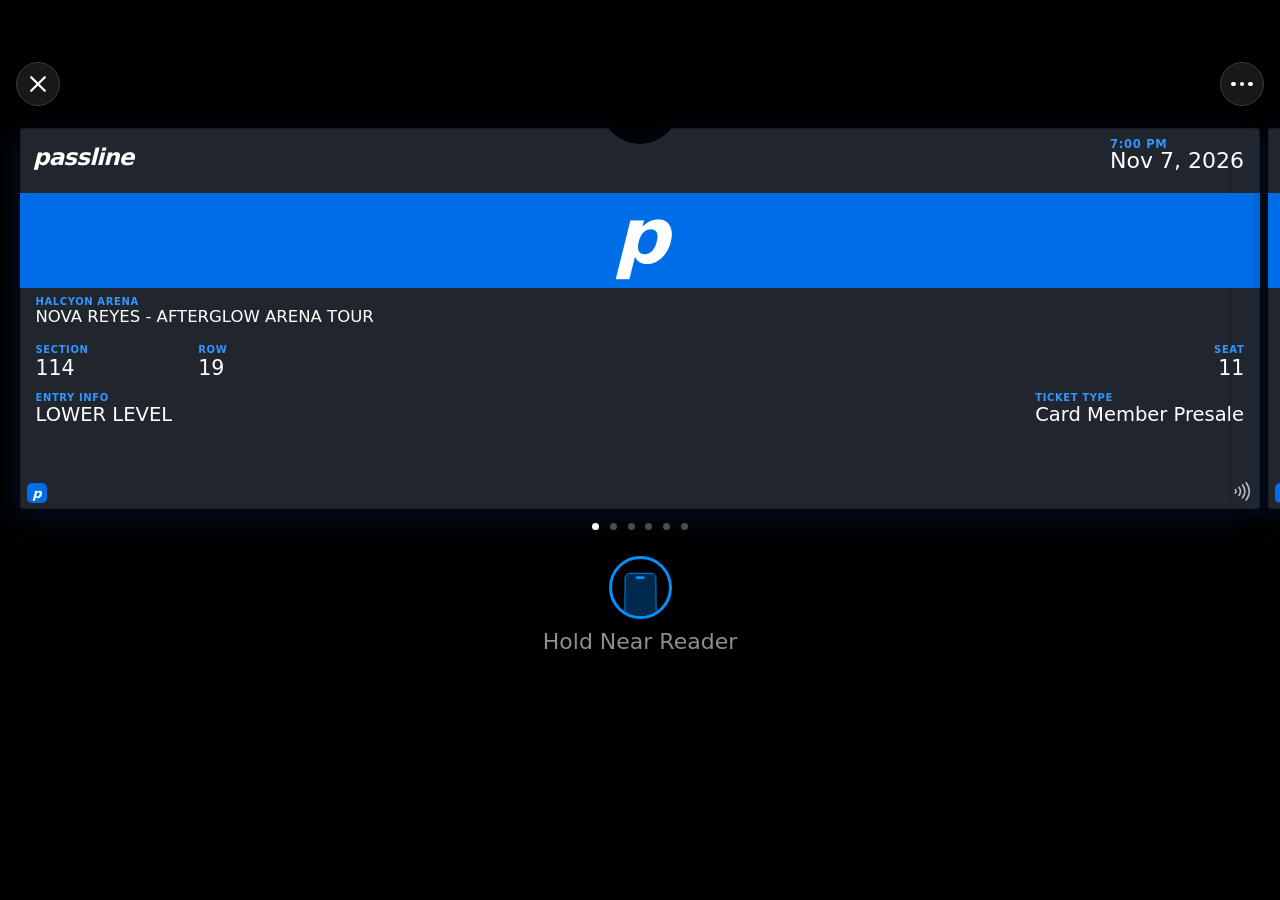
<file: index.html>
<!doctype html>
<html lang="en">
<head>
<meta charset="utf-8">
<meta name="viewport" content="width=device-width, initial-scale=1, maximum-scale=1, user-scalable=no, viewport-fit=cover">
<meta name="apple-mobile-web-app-capable" content="yes">
<meta name="mobile-web-app-capable" content="yes">
<meta name="apple-mobile-web-app-status-bar-style" content="black-translucent">
<meta name="apple-mobile-web-app-title" content="Wallet">
<meta name="format-detection" content="telephone=no, date=no, address=no, email=no">
<meta name="theme-color" content="#000000">
<title>Wallet</title>
<link rel="manifest" href="./manifest.webmanifest">
<link rel="apple-touch-icon" href="./icons/icon-180.png">
<link rel="icon" type="image/png" sizes="192x192" href="./icons/icon-192.png">
<link rel="stylesheet" href="./css/app.css">
<link rel="stylesheet" href="./css/settings.css">
</head>
<body>
<main id="pass" class="screen"></main>
<section id="organizer" class="screen settings" hidden></section>
<section id="builder" class="screen settings" hidden></section>
<div id="sheet-root"></div>
<script type="module" src="./js/main.js"></script>
</body>
</html>
</file>
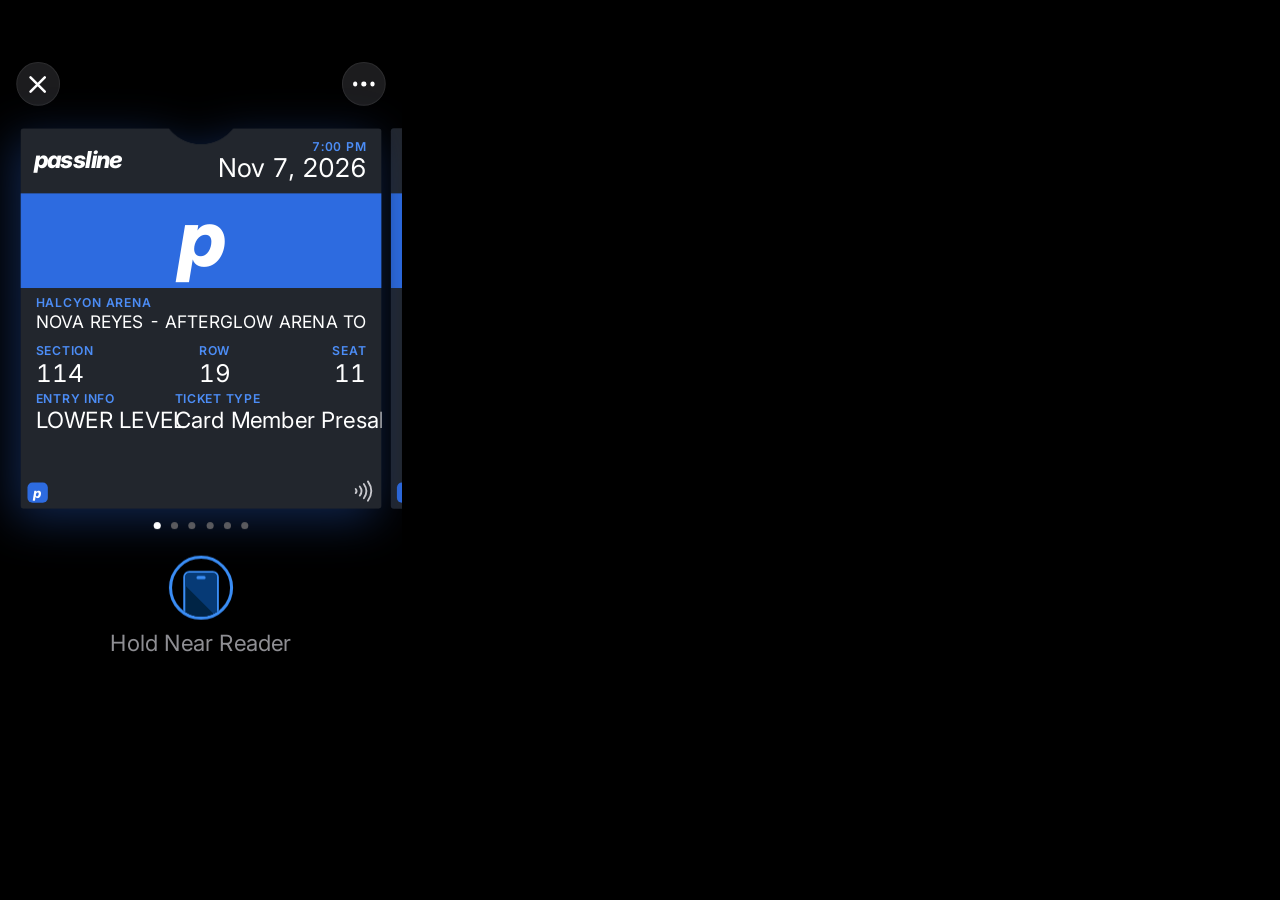
<file: docs/design/pass-view-static.html>
<!doctype html>
<html lang="en"><head><meta charset="utf-8"><meta name="viewport" content="width=device-width,initial-scale=1,viewport-fit=cover,user-scalable=no"><title>Pass view — static reference</title></head><body>
<!-- Static reference render of the design mockup (Main.dc.html). Not production code: positions are absolute on a 395pt basis scaled x1.01772 to 402pt. -->


<link rel="stylesheet" href="https://fonts.googleapis.com/css2?family=Inter:wght@400;500;600;700;800&amp;display=swap">
<style>
body{margin:0;background:#000}
a{color:#4C8DF6}a:hover{color:#7AA9F8}
@keyframes nfcphone{0%{transform:translateZ(-12px) rotateX(4deg)}31%,40%{transform:translateZ(-23px) rotateX(26deg)}65%,100%{transform:translateZ(-12px) rotateX(4deg)}}
@keyframes nfcsheen{0%,7%{transform:translate(62px,-62px)}18%{transform:translate(0,0)}29%,37%{transform:translate(-6.5px,6.5px)}53%{transform:translate(0,0)}64%,100%{transform:translate(62px,-62px)}}
@keyframes nfcenter{0%{transform:translateY(42px)}100%{transform:translateY(0)}}
@keyframes nfcfade{0%{opacity:0}100%{opacity:1}}
.nfc-enter{animation:nfcenter .38s cubic-bezier(.2,.8,.2,1) .33s both}
.nfc-fade{animation:nfcfade .2s ease-out both}
.nfc-phone{transform-origin:50% 75px;animation:nfcphone 3.2s ease-in-out .9s infinite}
.nfc-sheen{animation:nfcsheen 3.2s ease-in-out .9s infinite}
</style>

<div style="width: 402px; height: 874px; position: relative; overflow: hidden; background: #000000">
<div style="width: 395px; height: 859px; position: absolute; left: 0; top: 0; transform: scale(1.01772); transform-origin: 0 0; overflow: hidden; background: #000000; font-family: -apple-system, BlinkMacSystemFont, 'SF Pro Text', Inter, system-ui, sans-serif; color: #FFFFFF; -webkit-font-smoothing: antialiased; font-variant-numeric: tabular-nums">

  <button type="button" aria-label="Close" style="position: absolute; left: 15.5px; top: 61px; width: 43px; height: 43px; border-radius: 50%; background: #1C1C1E; border: 1px solid #2C2C2E; box-sizing: border-box; padding: 0; display: flex; align-items: center; justify-content: center; cursor: pointer">
    <svg width="18" height="18" viewBox="0 0 18 18" aria-hidden="true"><path d="M2 2 L16 16 M16 2 L2 16" stroke="#FFFFFF" stroke-width="2.5" stroke-linecap="round" fill="none"></path></svg>
  </button>
  <button type="button" aria-label="More (long press opens Organizer)" style="position: absolute; left: 336px; top: 61px; width: 43px; height: 43px; border-radius: 50%; background: #1C1C1E; border: 1px solid #2C2C2E; box-sizing: border-box; padding: 0; display: flex; align-items: center; justify-content: center; gap: 4px; cursor: pointer">
    <span style="width: 4.5px; height: 4.5px; border-radius: 50%; background: #FFFFFF"></span>
    <span style="width: 4.5px; height: 4.5px; border-radius: 50%; background: #FFFFFF"></span>
    <span style="width: 4.5px; height: 4.5px; border-radius: 50%; background: #FFFFFF"></span>
  </button>

  
    <div style="position: absolute; left: 383.5px; top: 126px; width: 355px; height: 374px; border-radius: 3px; overflow: hidden; background: #22262D">
      <div style="position: absolute; left: 0; top: 63.5px; width: 100%; height: 93.5px; background: #2D6BE0"></div>
      <div style="position: absolute; left: 6.5px; bottom: 6px; width: 20px; height: 20px; border-radius: 5px; background: #2D6BE0"></div>
    </div>
  

  <div style="position: absolute; left: 20px; top: 126px; width: 355px; height: 374px; filter: drop-shadow(-6px 10px 22px rgba(45,107,224,0.35)) drop-shadow(0 4px 10px rgba(0,0,0,0.6))">
    <div data-field="card" style="position: absolute; inset: 0; border-radius: 3px; overflow: hidden; background: #22262D; -webkit-mask-image: radial-gradient(circle 40px at 50% -24px, transparent 39.5px, #000 40px); mask-image: radial-gradient(circle 40px at 50% -24px, transparent 39.5px, #000 40px)">

      <div data-field="brand" style="position: absolute; left: 13px; top: 18px; height: 26px; display: flex; align-items: center; font-family: Inter, -apple-system, sans-serif; font-size: 23px; font-weight: 800; font-style: italic; letter-spacing: -0.8px; color: #FFFFFF">passline</div>

      <div style="position: absolute; right: 15px; top: 10px; display: flex; flex-direction: column; align-items: flex-end">
        <div data-field="time" style="font-size: 12px; font-weight: 600; letter-spacing: 0.6px; line-height: 15px; color: #4C8DF6">7:00 PM</div>
        <div data-field="date" style="font-family: -apple-system, 'SF Pro Display', Inter, sans-serif; font-size: 25.5px; font-weight: 400; line-height: 28px; letter-spacing: -0.2px; color: #FFFFFF">Nov 7, 2026</div>
      </div>

      <div data-field="band" style="position: absolute; left: 0; top: 63.5px; width: 355px; height: 93.5px; background: #2D6BE0; display: flex; align-items: center; justify-content: center">
        <div data-field="glyph" style="font-family: Inter, -apple-system, sans-serif; font-size: 78px; font-weight: 800; font-style: italic; line-height: 1; letter-spacing: -2px; color: #FFFFFF; margin-top: -6px">p</div>
      </div>

      <div style="position: absolute; left: 15px; right: 15px; top: 164px; display: flex; flex-direction: column">
        <div data-field="venueLabel" style="font-size: 12px; font-weight: 600; letter-spacing: 0.6px; line-height: 15px; text-transform: uppercase; color: #4C8DF6">HALCYON ARENA</div>
        <div data-field="eventTitle" style="font-size: 17px; font-weight: 400; line-height: 22px; text-transform: uppercase; white-space: nowrap; overflow: hidden; color: #FFFFFF">NOVA REYES - AFTERGLOW ARENA TOUR</div>
      </div>

      <div style="position: absolute; left: 15px; top: 211px; display: flex; flex-direction: column">
        <div data-field="section.label" style="font-size: 12px; font-weight: 600; letter-spacing: 0.6px; line-height: 15px; color: #4C8DF6">SECTION</div>
        <div data-field="section" style="font-size: 24px; font-weight: 400; line-height: 29px; color: #FFFFFF">114</div>
      </div>
      <div style="position: absolute; left: 175.5px; top: 211px; display: flex; flex-direction: column">
        <div data-field="row.label" style="font-size: 12px; font-weight: 600; letter-spacing: 0.6px; line-height: 15px; color: #4C8DF6">ROW</div>
        <div data-field="row" style="font-size: 24px; font-weight: 400; line-height: 29px; color: #FFFFFF">19</div>
      </div>
      <div style="position: absolute; right: 15px; top: 211px; display: flex; flex-direction: column; align-items: flex-end">
        <div data-field="seat.label" style="font-size: 12px; font-weight: 600; letter-spacing: 0.6px; line-height: 15px; color: #4C8DF6">SEAT</div>
        <div data-field="seat" style="font-size: 24px; font-weight: 400; line-height: 29px; color: #FFFFFF">11</div>
      </div>

      <div style="position: absolute; left: 15px; top: 258px; display: flex; flex-direction: column">
        <div data-field="entryInfo.label" style="font-size: 12px; font-weight: 600; letter-spacing: 0.6px; line-height: 15px; color: #4C8DF6">ENTRY INFO</div>
        <div data-field="entryInfo" style="font-size: 22px; font-weight: 400; line-height: 28px; white-space: nowrap; color: #FFFFFF">LOWER LEVEL</div>
      </div>
      <div style="position: absolute; left: 151.5px; top: 258px; display: flex; flex-direction: column">
        <div data-field="ticketType.label" style="font-size: 12px; font-weight: 600; letter-spacing: 0.6px; line-height: 15px; color: #4C8DF6">TICKET TYPE</div>
        <div data-field="ticketType" style="font-size: 22px; font-weight: 400; line-height: 28px; white-space: nowrap; color: #FFFFFF">Card Member Presale</div>
      </div>

      <div data-field="appIcon" style="position: absolute; left: 6.5px; bottom: 6px; width: 20px; height: 20px; border-radius: 5px; background: #2D6BE0; display: flex; align-items: center; justify-content: center; font-family: Inter, sans-serif; font-size: 13px; font-weight: 800; font-style: italic; color: #FFFFFF">p</div>

      <svg style="position: absolute; right: 8px; bottom: 6px" width="20" height="23" viewBox="0 0 20 23" role="img" aria-label="Contactless">
        <path d="M2.5 9.5 Q4.2 11.5 2.5 13.5" stroke="#C7C7CC" stroke-width="1.8" fill="none" stroke-linecap="round"></path>
        <path d="M6.5 7 Q10 11.5 6.5 16" stroke="#C7C7CC" stroke-width="1.8" fill="none" stroke-linecap="round"></path>
        <path d="M10.5 4.5 Q15.6 11.5 10.5 18.5" stroke="#C7C7CC" stroke-width="1.8" fill="none" stroke-linecap="round"></path>
        <path d="M14.5 2 Q21.2 11.5 14.5 21" stroke="#C7C7CC" stroke-width="1.8" fill="none" stroke-linecap="round"></path>
      </svg>
    </div>
  </div>

  <div aria-label="Page indicator" style="position: absolute; left: 0; top: 513px; width: 395px; height: 7px; display: flex; justify-content: center; gap: 10.4px">
    <span style="width: 7px; height: 7px; border-radius: 50%; background: #FFFFFF"></span><span style="width: 7px; height: 7px; border-radius: 50%; background: #5A5A5E"></span><span style="width: 7px; height: 7px; border-radius: 50%; background: #5A5A5E"></span><span style="width: 7px; height: 7px; border-radius: 50%; background: #5A5A5E"></span><span style="width: 7px; height: 7px; border-radius: 50%; background: #5A5A5E"></span><span style="width: 7px; height: 7px; border-radius: 50%; background: #5A5A5E"></span>
  </div>

  <div class="nfc-fade" style="position: absolute; left: 166px; top: 546px; width: 63px; height: 63px">
    <div style="position: absolute; inset: 0; border-radius: 50%; border: 3.7px solid #3A8DF5; box-sizing: border-box; background: #000000"></div>
    <div style="position: absolute; left: 3px; top: 3px; width: 57px; height: 57px; border-radius: 50%; overflow: hidden; perspective: 160px; perspective-origin: 50% 50%">
      <div class="nfc-enter" style="position: absolute; inset: 0; perspective: 160px; perspective-origin: 50% 50%">
      <div class="nfc-phone" style="position: absolute; left: 11px; top: 12.1px; width: 35px; height: 60px; border-radius: 6px; background: #002445; border: 2px solid #3A8DF5; box-sizing: border-box; box-shadow: 0 0 0 1.3px #000000">
        <div style="position: absolute; inset: 0; border-radius: 4px; overflow: hidden">
          <div class="nfc-sheen" style="position: absolute; left: -184.5px; top: -172px; width: 400px; height: 400px; background: linear-gradient(to bottom left, #063A76 0 50%, transparent 50% 100%)"></div>
        </div>
        <div style="position: absolute; left: 10.7px; top: 2.7px; width: 9.6px; height: 2.75px; border-radius: 1.5px; background: #3A8DF5"></div>
      </div>
      </div>
    </div>
  </div>

  <div data-field="nfcText" class="nfc-fade" style="position: absolute; left: 0; top: 618px; width: 395px; text-align: center; font-family: -apple-system, 'SF Pro Display', Inter, sans-serif; font-size: 22px; font-weight: 400; line-height: 28px; color: #8E8E93">Hold Near Reader</div>
</div>
</div>

</body></html>
</file>
<file: css/app.css>
/* ---------- base: remove every web-page tell (SPEC §3) ---------- */
html, body {
  margin: 0; padding: 0; height: 100%;
  background: #000; color: #fff;
  overscroll-behavior: none;
  -webkit-user-select: none; user-select: none;
  -webkit-touch-callout: none;
  -webkit-tap-highlight-color: transparent;
  -webkit-text-size-adjust: 100%;
  font-family: -apple-system, BlinkMacSystemFont, "SF Pro Text", system-ui, "Helvetica Neue", Arial, sans-serif;
  -webkit-font-smoothing: antialiased;
}
body { position: fixed; inset: 0; overflow: hidden; touch-action: manipulation; }
* { box-sizing: border-box; }
*::-webkit-scrollbar { display: none; }
* { scrollbar-width: none; }
button { font: inherit; color: inherit; -webkit-tap-highlight-color: transparent; }
input, textarea, select { -webkit-user-select: text; user-select: text; font: inherit; }
[hidden] { display: none !important; }

.screen { position: fixed; inset: 0; background: #000; }

/* ---------- pass view ---------- */
#pass { overflow: hidden; }
.topbtn {
  position: absolute; top: 62px; width: 44px; height: 44px; padding: 0;
  border-radius: 50%; background: #181818; border: 1px solid #3A3A3A;
  display: flex; align-items: center; justify-content: center; gap: 4px;
  transition: transform .12s ease; z-index: 3; touch-action: none;
}
.topbtn:active { transform: scale(0.94); }
.topbtn.close { left: 16px; }
.topbtn.more { right: 16px; }
.topbtn.more i { width: 4.6px; height: 4.6px; border-radius: 50%; background: #fff; display: block; }

.pager {
  position: absolute; left: 0; right: 0; top: 98px; height: 445px;
  display: flex; align-items: flex-start;
  padding-top: 30px;
  overflow-x: auto; overflow-y: hidden;
  scroll-snap-type: x mandatory; scroll-padding-left: 20px;
  overscroll-behavior-x: contain; overscroll-behavior-y: none;
  -webkit-overflow-scrolling: touch;
  touch-action: pan-x;
  outline: none;
}
.pager::before, .pager::after { content: ""; flex: 0 0 20px; height: 1px; }
.pager::after { flex-basis: 12px; }
.slide { flex: 0 0 var(--card-w); margin-right: 8px; scroll-snap-align: start; scroll-snap-stop: always; }
.slide:last-of-type { margin-right: 8px; }

.card { position: relative; width: var(--card-w, 362px); height: 381px; }
.card-face {
  position: absolute; inset: 0; border-radius: 3px; overflow: hidden;
  box-shadow: inset 0 0 0 1px rgba(0, 0, 0, 0.22);
  -webkit-mask-image: radial-gradient(circle 40px at 50% -24px, transparent 39.5px, #000 40px);
  mask-image: radial-gradient(circle 40px at 50% -24px, transparent 39.5px, #000 40px);
  font-variant-numeric: tabular-nums;
  font-family: -apple-system, BlinkMacSystemFont, "SF Pro Text", system-ui, "Helvetica Neue", Arial, sans-serif;
}
.card-face .el { position: absolute; white-space: nowrap; }
.card-face .fld { display: flex; flex-direction: column; }
.card-face .hcol { position: absolute; display: flex; flex-direction: column; align-items: flex-start; }
.card-face .date, .card-face .wordmark { font-family: -apple-system, BlinkMacSystemFont, "SF Pro Display", system-ui, sans-serif; }
.card-face .wordmark { font-weight: 800; font-style: italic; letter-spacing: -0.035em; }
.card-face .title { overflow: hidden; text-overflow: clip; text-transform: none; }
.card-face .band {
  left: 0; width: 100%; display: flex; align-items: center; justify-content: center;
  background-size: cover; background-position: center; background-repeat: no-repeat;
}
.card-face .bandlogo { font-weight: 800; font-style: italic; line-height: 1; letter-spacing: -0.03em; margin-top: -0.08em; font-family: -apple-system, "SF Pro Display", system-ui, sans-serif; }
.card-face .appicon { display: flex; align-items: center; justify-content: center; overflow: hidden; }
.card-face .appicon span { font-size: 13px; font-weight: 800; font-style: italic; color: #fff; line-height: 1; }
.card-face .appicon img { width: 100%; height: 100%; object-fit: cover; display: block; }
.card-face .footer svg { display: block; }
.card-face img { -webkit-user-drag: none; pointer-events: none; }

.dots {
  position: absolute; left: 0; right: 0; top: 522.5px; height: 7px;
  display: flex; justify-content: center; gap: 10.7px; pointer-events: none;
}
.dots span { flex: none; width: 7px; height: 7px; border-radius: 50%; background: #4B4C4D; transition: transform .2s ease, background-color .15s linear; }
.dots span.on { background: #fff; }

.nfc-prompt { position: absolute; inset: 0; pointer-events: none; opacity: 0; will-change: opacity; }
.nfc-ring-wrap { position: absolute; width: 63px; height: 63px; }
.nfc-ring { position: absolute; inset: 0; border-radius: 50%; border: 3.67px solid #3F8EF7; border-color: color(display-p3 0.2471 0.5569 0.9686); background: #000; }
.nfc-clip { position: absolute; left: 3px; top: 3px; width: 57px; height: 57px; border-radius: 50%; overflow: hidden; -webkit-mask-image: -webkit-radial-gradient(white, black); }
.nfc-enter { position: absolute; inset: 0; perspective: 163px; perspective-origin: 50% 50%; will-change: transform; }
.nfc-phone {
  position: absolute; left: 11px; top: 12.17px; width: 35px; height: 60px;
  border-radius: 6px; background: #0C284D; background: color(display-p3 0.0471 0.1569 0.302); border: 1.67px solid #3F8EF7; border-color: color(display-p3 0.2471 0.5569 0.9686);
  box-shadow: 0 0 0 1.3px #000;
  transform-origin: 50% 75px; will-change: transform;
}
.nfc-screen { position: absolute; inset: 0; border-radius: 4.3px; overflow: hidden; }
.nfc-sheen {
  position: absolute; left: -184.5px; top: -172px; width: 400px; height: 400px;
  background: linear-gradient(to bottom left, #063A76 0 50%, transparent 50% 100%);
  background: linear-gradient(to bottom left, color(display-p3 0.0235 0.2275 0.4627) 0 50%, transparent 50% 100%);
  transform: translate(62px, -62px); will-change: transform;
}
.nfc-speaker { position: absolute; left: 10.9px; top: 3.1px; width: 9.8px; height: 2.8px; border-radius: 1.4px; background: #3F8EF7; background: color(display-p3 0.2471 0.5569 0.9686); }
.nfc-text {
  position: absolute; left: 0; right: 0; top: 629.3px; text-align: center;
  font-family: -apple-system, BlinkMacSystemFont, "SF Pro Display", system-ui, sans-serif;
  font-size: 22px; line-height: 26.5px; color: #8D8D92;
}
</file>
<file: css/settings.css>
/* ---------- Organizer + Builder (iOS Settings style, dark) ---------- */
.settings { color: #fff; font-size: 17px; }
:where(.settings) button { background: none; border: 0; padding: 0; cursor: pointer; }
.settings button:disabled { opacity: .35; }
.scroll { position: absolute; inset: 0; overflow-y: auto; -webkit-overflow-scrolling: touch; overscroll-behavior: contain;
  padding: calc(env(safe-area-inset-top, 0px) + 8px) 16px calc(env(safe-area-inset-bottom, 0px) + 40px); }
.navbar { display: flex; justify-content: space-between; align-items: center; height: 44px; }
.link { color: #0A84FF; font-size: 17px; }
.link.bold { font-weight: 600; }
.large-title { margin: 2px 0 18px; font-size: 34px; font-weight: 700; letter-spacing: .3px; }
.group-title { font-size: 13px; color: #8E8E93; padding: 0 16px 7px; margin-top: 6px; }
.group-foot { font-size: 13px; color: #8E8E93; padding: 7px 16px 0; line-height: 1.35; }
.group { background: #1C1C1E; border-radius: 10px; overflow: hidden; margin-bottom: 22px; }
.group + .group-foot { margin-top: -18px; margin-bottom: 22px; }
.cell { width: 100%; display: flex; align-items: center; justify-content: space-between; gap: 12px; min-height: 44px; padding: 10px 16px; text-align: left; font-size: 17px; color: #fff; position: relative; }
.cell + .cell, .trow + .cell, .trow + .trow { box-shadow: inset 0 0.5px 0 #38383A; }
.cell.link { color: #0A84FF; justify-content: flex-start; }
.cell.danger, .danger { color: #FF453A !important; }
.cell.add { color: #0A84FF; justify-content: flex-start; }
.detail { color: #8E8E93; }
.num { font-variant-numeric: tabular-nums; min-width: 22px; text-align: right; }
.stepper-wrap { display: flex; align-items: center; gap: 12px; }
.stepper { display: flex; background: #2C2C2E; border-radius: 8px; overflow: hidden; }
.stepper button { width: 46px; height: 32px; color: #fff; font-size: 20px; line-height: 1; }
.stepper button + button { box-shadow: inset 0.5px 0 0 #48484A; }
.stepper button:active { background: #3A3A3C; }

.trow { position: relative; overflow: hidden; touch-action: pan-y; transition: transform .18s ease; }
.trow.dragging { z-index: 2; transition: none; box-shadow: 0 6px 20px rgba(0,0,0,.6); }
.trow-actions { position: absolute; right: 0; top: 0; bottom: 0; display: flex; }
.trow-actions button { width: 84px; color: #fff; font-size: 15px; }
.trow-actions .dup { background: #636366; }
.trow-actions .del { background: #FF453A; }
.trow-inner { position: relative; display: flex; align-items: center; gap: 10px; padding: 0 16px; background: #1C1C1E; transition: transform .22s ease; }
.trow-main { flex: 1; min-width: 0; display: flex; align-items: center; gap: 12px; padding: 10px 0 !important; text-align: left; color: #fff; }
.thumb { flex: none; width: 28px; height: 28px; border-radius: 6px; display: flex; align-items: center; justify-content: center; font-weight: 800; font-style: italic; font-size: 16px; background-size: cover; background-position: center; }
.trow-text { flex: 1; min-width: 0; display: flex; flex-direction: column; }
.t1 { font-size: 15px; white-space: nowrap; overflow: hidden; text-overflow: ellipsis; }
.t2 { font-size: 13px; color: #8E8E93; }
.handle { flex: none; padding: 14px 0 14px 10px; touch-action: none; cursor: grab; }
.minus { width: 22px; height: 22px; border-radius: 50%; background: #FF453A !important; color: #fff; font-weight: 700; line-height: 22px; text-align: center; flex: none; }
.mini { color: #0A84FF; font-size: 15px; }

/* ---------- Builder ---------- */
.builder { position: absolute; inset: 0; display: flex; flex-direction: column; padding-top: env(safe-area-inset-top, 0px); background: #000; font-size: 15px; }
.b-nav { flex: none; display: flex; justify-content: space-between; align-items: center; height: 44px; padding: 0 16px; }
.b-nav .link { width: 92px; text-align: left; }
.b-title { font-size: 17px; font-weight: 600; }
.b-navbtns { width: 92px; display: flex; justify-content: flex-end; gap: 6px; }
.sq { min-width: 32px; height: 30px; border-radius: 8px; background: #1C1C1E !important; color: #fff; font-size: 15px; display: inline-flex; align-items: center; justify-content: center; flex: none; }
.sq.wide { width: 40px; height: 34px; font-size: 18px; }
.sq:active { background: #2C2C2E !important; }
.b-preview { flex: none; position: relative; overflow: hidden; background: #000; touch-action: none; }
.b-stage { position: absolute; top: 9px; height: 381px; transform-origin: 0 0; }
.b-card { position: absolute; inset: 0; }
.b-card .el { cursor: pointer; }
.b-card .el.sel { outline: 2.67px solid #0A84FF; outline-offset: 2px; border-radius: 2px; }
.b-card .band.sel { outline-offset: -2.67px; }
.b-ref { position: absolute; inset: 0; overflow: hidden; pointer-events: none; border-radius: 3px; }
.b-ref img { position: absolute; }
.b-wipe { position: absolute; inset: 0; pointer-events: none; }
.b-wipe-line { position: absolute; top: -10px; bottom: -10px; left: 0; width: 2.67px; margin-left: -1.33px; background: #fff; box-shadow: 0 0 6px rgba(0,0,0,.6); }
.b-wipe-handle { position: absolute; top: 166px; left: 0; width: 64px; height: 64px; margin-left: -32px; border-radius: 50%; background: #fff; box-shadow: 0 2px 12px rgba(0,0,0,.6); display: flex; align-items: center; justify-content: center; pointer-events: auto; touch-action: none; }
.b-wipe-handle svg { width: 30px; height: 18px; }
.b-tag { position: absolute; top: 6px; font-size: 13px; font-weight: 700; letter-spacing: .06em; background: rgba(0,0,0,.7); color: #FF9F0A; padding: 3px 7px; border-radius: 6px; }
.b-tag.l { left: 8px; }
.b-tag.r { right: 8px; color: #0A84FF; }
.b-align-hint { position: absolute; left: 50%; bottom: 8px; transform: translateX(-50%); background: #FF9F0A; color: #000; font-size: 16px; font-weight: 600; padding: 4px 10px; border-radius: 8px; white-space: nowrap; }
.b-refbar { flex: none; display: flex; flex-direction: column; gap: 8px; padding: 8px 16px 10px; background: #0B0B0C; box-shadow: inset 0 0.5px 0 #2C2C2E, inset 0 -0.5px 0 #2C2C2E; }
.b-refbar .row { display: flex; align-items: center; gap: 8px; }
.b-refbar .up { cursor: pointer; width: 34px; }
.b-reflabel { margin-left: auto; font-size: 12px; color: #8E8E93; font-variant-numeric: tabular-nums; white-space: nowrap; }
.b-refslider { width: 100%; margin: 0; }
input[type=range] { accent-color: #0A84FF; }
.chip { height: 28px; padding: 0 10px !important; border-radius: 8px; background: #1C1C1E !important; color: #0A84FF !important; font-size: 13px; font-weight: 600; }
.chip.on { background: #FF9F0A !important; color: #000 !important; }
.seg { display: grid; grid-auto-flow: column; grid-auto-columns: minmax(0, 1fr); gap: 2px; background: #2C2C2E; border-radius: 8px; padding: 2px; }
.seg.small { flex: 1; min-width: 0; max-width: 200px; background: #1C1C1E; }
.seg button { height: 30px; border-radius: 6px; color: #fff; font-size: 13px; font-weight: 600; }
.seg.small button { height: 26px; font-size: 12px; }
.seg button.on { background: #636366 !important; }
.picker { gap: 8px; }
.picker-mid { flex: 1; min-width: 0; text-align: center; display: flex; flex-direction: column; }
.picker-name { font-size: 15px; font-weight: 600; }
.picker-sub { font-size: 11px; color: #8E8E93; }
.lowdot { display: inline-block; width: 8px; height: 8px; border-radius: 50%; background: #FF9F0A; vertical-align: middle; }
.b-settings { flex: 1; min-height: 0; overflow-y: auto; -webkit-overflow-scrolling: touch; overscroll-behavior: contain; padding: 12px 16px 28px; display: flex; flex-direction: column; gap: 10px; }
.box { background: #1C1C1E; border-radius: 10px; overflow: hidden; flex: none; }
.box.pad { padding: 12px 14px; display: flex; flex-direction: column; gap: 10px; }
.box-h { width: 100%; display: flex !important; justify-content: space-between; align-items: center; padding: 13px 14px !important; font-size: 15px; font-weight: 600; color: #fff; }
.chev { color: #8E8E93; }
.box-b { display: flex; flex-direction: column; gap: 9px; padding: 0 14px 14px; }
.row-sb { display: flex; justify-content: space-between; align-items: center; gap: 8px; }
.row.gap { display: flex; gap: 8px; }
.flex { flex: 1; }
.field-l { font-size: 12px; color: #8E8E93; margin-top: 2px; }
.input { width: 100%; background: #2C2C2E; border: 0; border-radius: 8px; padding: 9px 10px; font-size: 16px; color: #fff; outline: none; }
.input.lbl { font-weight: 600; letter-spacing: .04em; }
.input.hex { font-variant-numeric: tabular-nums; text-transform: uppercase; width: 120px; padding: 6px 10px; font-size: 15px; }
.input.mono { font-family: ui-monospace, Menlo, monospace; font-size: 12px; resize: vertical; }
.inrow { display: flex; gap: 6px; align-items: center; }
.linkbtn { align-self: flex-start; color: #0A84FF !important; font-size: 14px; padding: 2px 0 !important; }
.note { font-size: 12px; color: #8E8E93; line-height: 1.4; }
.togrow { display: flex !important; align-items: center; justify-content: space-between; gap: 10px; width: 100%; font-size: 15px; color: #fff !important; text-align: left; }
.togrow.boxed { background: #2C2C2E !important; border-radius: 10px; padding: 10px 12px !important; }
.switch { flex: none; width: 51px; height: 31px; border-radius: 16px; background: #39393D; position: relative; transition: background .2s; }
.switch i { position: absolute; top: 2px; left: 2px; width: 27px; height: 27px; border-radius: 50%; background: #fff; transition: left .2s; box-shadow: 0 2px 4px rgba(0,0,0,.3); }
.switch.on { background: #30D158; }
.switch.on i { left: 22px; }
.swatches { display: flex; gap: 8px; flex-wrap: wrap; }
.sw { width: 28px; height: 28px; border-radius: 50% !important; box-shadow: inset 0 0 0 1px rgba(255,255,255,.18); position: relative; flex: none; }
.sw.sq8 { border-radius: 8px !important; width: 32px; height: 32px; }
.sw.on { box-shadow: 0 0 0 2px #000, 0 0 0 4px #0A84FF; }
.sw.pick { background: conic-gradient(red, yellow, lime, cyan, blue, magenta, red); overflow: hidden; cursor: pointer; }
.sw.pick input { position: absolute; inset: 0; opacity: 0; width: 100%; height: 100%; cursor: pointer; }
.ctl { display: flex; align-items: center; gap: 8px; }
.ctl-l { font-size: 14px; width: 70px; flex: none; line-height: 1.15; }
.ctl input[type=range] { flex: 1; min-width: 0; }
.ctl-v { width: 52px; text-align: right; font-size: 13px; color: #8E8E93; font-variant-numeric: tabular-nums; flex: none; }
.grid3 { display: grid; grid-template-columns: repeat(3, minmax(0, 1fr)); gap: 8px; }
.btn2 { height: 36px; border-radius: 8px; background: #2C2C2E !important; display: flex !important; align-items: center; justify-content: center; font-size: 14px; color: #0A84FF !important; cursor: pointer; }
.btn2.muted { color: #8E8E93 !important; }
.looks { display: flex; gap: 8px; flex-wrap: wrap; }
.look { display: flex !important; align-items: center; gap: 8px; background: #2C2C2E !important; border-radius: 10px; padding: 5px 10px 5px 5px !important; font-size: 13px; color: #fff !important; }
.look.add { background: none !important; box-shadow: inset 0 0 0 1px #48484A; padding: 5px 12px !important; color: #0A84FF !important; }
.look.add.muted { color: #8E8E93 !important; }
.look-sw { width: 24px; height: 28px; border-radius: 4px; display: flex; flex-direction: column; justify-content: center; box-shadow: inset 0 0 0 0.5px rgba(255,255,255,.2); }
.look-sw i { height: 8px; display: block; }
.report { display: flex; flex-direction: column; gap: 4px; font-size: 12px; line-height: 16px; color: #8E8E93; }
.report .good { color: #30D158; font-weight: 600; }
.report .warn { color: #FF9F0A; }
.report .bad { color: #FF453A; }
.b-bottom { flex: none; display: grid; grid-template-columns: repeat(2, minmax(0, 1fr)); gap: 10px; padding: 10px 16px calc(env(safe-area-inset-bottom, 0px) + 12px); background: #0B0B0C; box-shadow: inset 0 0.5px 0 #2C2C2E; }
.bigbtn { height: 44px; border-radius: 12px; font-size: 16px; font-weight: 600; padding: 0 14px !important; }
.bigbtn.primary { background: #0A84FF !important; color: #fff; }
.bigbtn.secondary { background: #2C2C2E !important; color: #0A84FF; }
.b-bottom .bigbtn.secondary { background: #1C1C1E !important; }
.box.pad .bigbtn { height: 38px; font-size: 15px; border-radius: 9px; }

/* ---------- sheets / toast ---------- */
.sheet-backdrop { position: fixed; inset: 0; z-index: 50; background: rgba(0,0,0,.55); display: flex; flex-direction: column; justify-content: flex-end; animation: fadeIn .18s ease; color: #fff; }
.sheet-backdrop.out { opacity: 0; transition: opacity .18s; }
.sheet { background: #1C1C1E; border-radius: 16px 16px 0 0; padding: 20px 16px calc(env(safe-area-inset-bottom, 0px) + 22px); display: flex; flex-direction: column; gap: 14px; max-height: 85vh; overflow-y: auto; animation: up .22s cubic-bezier(.2,.8,.2,1); }
:where(.sheet) button { background: none; border: 0; cursor: pointer; }
.sheet-title { font-size: 17px; font-weight: 600; }
.sheet-msg { font-size: 13px; line-height: 18px; color: #8E8E93; }
.sheet-btns { display: grid; grid-template-columns: repeat(2, minmax(0, 1fr)); gap: 10px; }
.sheet-btns.one { grid-template-columns: 1fr; }
.btn { height: 46px; border-radius: 12px; background: #2C2C2E !important; color: #fff; font-size: 16px; }
.btn.primary { background: #0A84FF !important; font-weight: 600; }
.btn.danger { background: #FF453A !important; color: #fff !important; font-weight: 600; }
.sheet-list { display: flex; flex-direction: column; background: #2C2C2E; border-radius: 12px; overflow: hidden; }
.sheet-opt { display: flex !important; justify-content: space-between; padding: 13px 16px !important; font-size: 17px; color: #0A84FF !important; text-align: left; }
.sheet-opt + .sheet-opt { box-shadow: inset 0 0.5px 0 #48484A; }
.sheet-opt.checked { color: #fff !important; }
.lib { display: grid; grid-template-columns: repeat(4, minmax(0, 1fr)); gap: 8px; }
.lib-item { aspect-ratio: 1; border-radius: 8px; background: repeating-conic-gradient(#3A3A3C 0 25%, #2C2C2E 0 50%) 0 0 / 16px 16px !important; overflow: hidden; display: flex; align-items: center; justify-content: center; }
.lib-item img { max-width: 100%; max-height: 100%; }
#toast { position: fixed; left: 50%; bottom: calc(env(safe-area-inset-bottom, 0px) + 90px); transform: translate(-50%, 20px); background: rgba(44,44,46,.96); color: #fff; padding: 10px 16px; border-radius: 12px; font-size: 15px; opacity: 0; pointer-events: none; transition: opacity .2s, transform .2s; z-index: 60; white-space: nowrap; }
#toast.show { opacity: 1; transform: translate(-50%, 0); }
@keyframes fadeIn { from { opacity: 0; } }
@keyframes up { from { transform: translateY(40px); opacity: .5; } }
</file>
